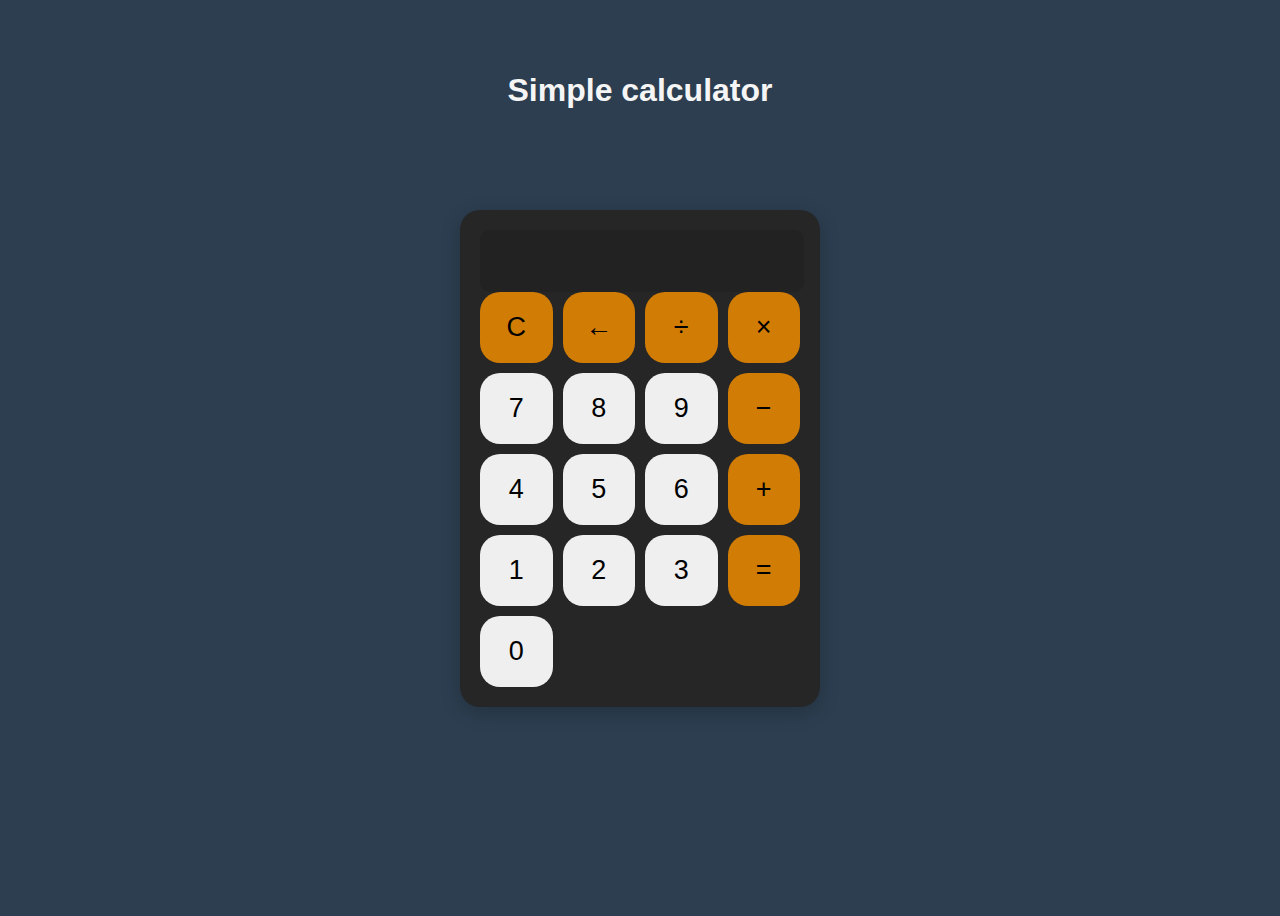
<file: calculator.html>
<!DOCTYPE html>
<html lang="en">
<head>
    <meta charset="UTF-8">
    <meta name="viewport" content="width=device-width, initial-scale=1.0">
    <title>simple Calculator</title>
    <style>
        :root{
            --bg-color: #2c3e50;
            --text-color: #f5f5f5;
            --display-color: #222;
            --btn-color: hsl(0, 0%, 30%);
            --calculator: hsl(0, 0%, 15%);
            --hover-btn: #444;
            --operator-color: hsl(35, 95%, 42%);
        }
        body {
            display: flex;
            justify-content: center;
            align-items: center;
            height: 100vh;
            background-color: var(--bg-color);
            font-family: Arial, sans-serif;
        }
        h2{
            position: absolute;
            top: 5%;
            font-size: 2rem;
            color: var(--text-color);
        }

        .calculator {
            width: 320px;
            background-color: var(--calculator);
            border-radius: 20px;
            box-shadow: 0 5px 20px rgba(0, 0, 0, 0.2);
            padding: 20px;
        }

        #display {
            width: 100%;
            height: 60px;
            background-color: var(--display-color);
            color: var(--text-color);
            font-size: 32px;
            text-align: right;
            border-radius: 10px;
            border: none;
        }

        .buttons {
            display: grid;
            grid-template-columns: repeat(4, 1fr);
            gap: 10px;
        }

        button {
            padding: 20px;
            font-size: 27px;
            border-radius: 20px;
            border: none;
            cursor: pointer;
            transition: 0.3s ease;
        }

        button:hover {
            background-color: var(--hover-btn);
        }

        .operator {
            background-color: var(--operator-color); 
        }

        @media (max-width: 995px) {
            h2 {
                font-size: 1.5rem;
                margin-top: -2%;
            }
            #display {
                height: 50px;
                font-size: 2rem;
            }
        }

    </style>
</head>
<body>
    <h2>Simple calculator</h2>
    <div class="calculator">
        <input type="text" id="display" disabled />
        <div class="buttons">
            <button class="operator" onclick="clearDisplay()">C</button>
            <button class="operator" onclick="deleteLast()">←</button>
            <button class="operator" onclick="appendToDisplay('/')">÷</button>
            <button class="operator" onclick="appendToDisplay('*')">×</button>

            <button onclick="appendToDisplay('7')">7</button>
            <button onclick="appendToDisplay('8')">8</button>
            <button onclick="appendToDisplay('9')">9</button>
            <button class="operator" onclick="appendToDisplay('-')">−</button>

            <button onclick="appendToDisplay('4')">4</button>
            <button onclick="appendToDisplay('5')">5</button>
            <button onclick="appendToDisplay('6')">6</button>
            <button class="operator" onclick="appendToDisplay('+')">+</button>

            <button onclick="appendToDisplay('1')">1</button>
            <button onclick="appendToDisplay('2')">2</button>
            <button onclick="appendToDisplay('3')">3</button>
            <button class="operator" onclick="calculateResult()">=</button>

            <button onclick="appendToDisplay('0')">0</button>
        </div>
    </div>

    <script>
        function appendToDisplay(value) {
            const display = document.getElementById("display");
            display.value += value;
        }

        function clearDisplay() {
            document.getElementById("display").value = '';
        }

        function deleteLast() {
            const display = document.getElementById("display");
            display.value = display.value.slice(0, -1);
        }

        function calculateResult() {
            const display = document.getElementById("display");
            try {
                display.value = eval(display.value.replace(/×/g, '*').replace(/÷/g, '/'));
                if (display.value === 'Infinity' || display.value === 'NaN') {
                    throw new Error();
                }
                return display.value; 
            } catch (error) {
                display.value = 'Error';
                setTimeout(clearDisplay, 1500);
                return null; 
            }
        }
    </script>
</body>
</html>
</file>
